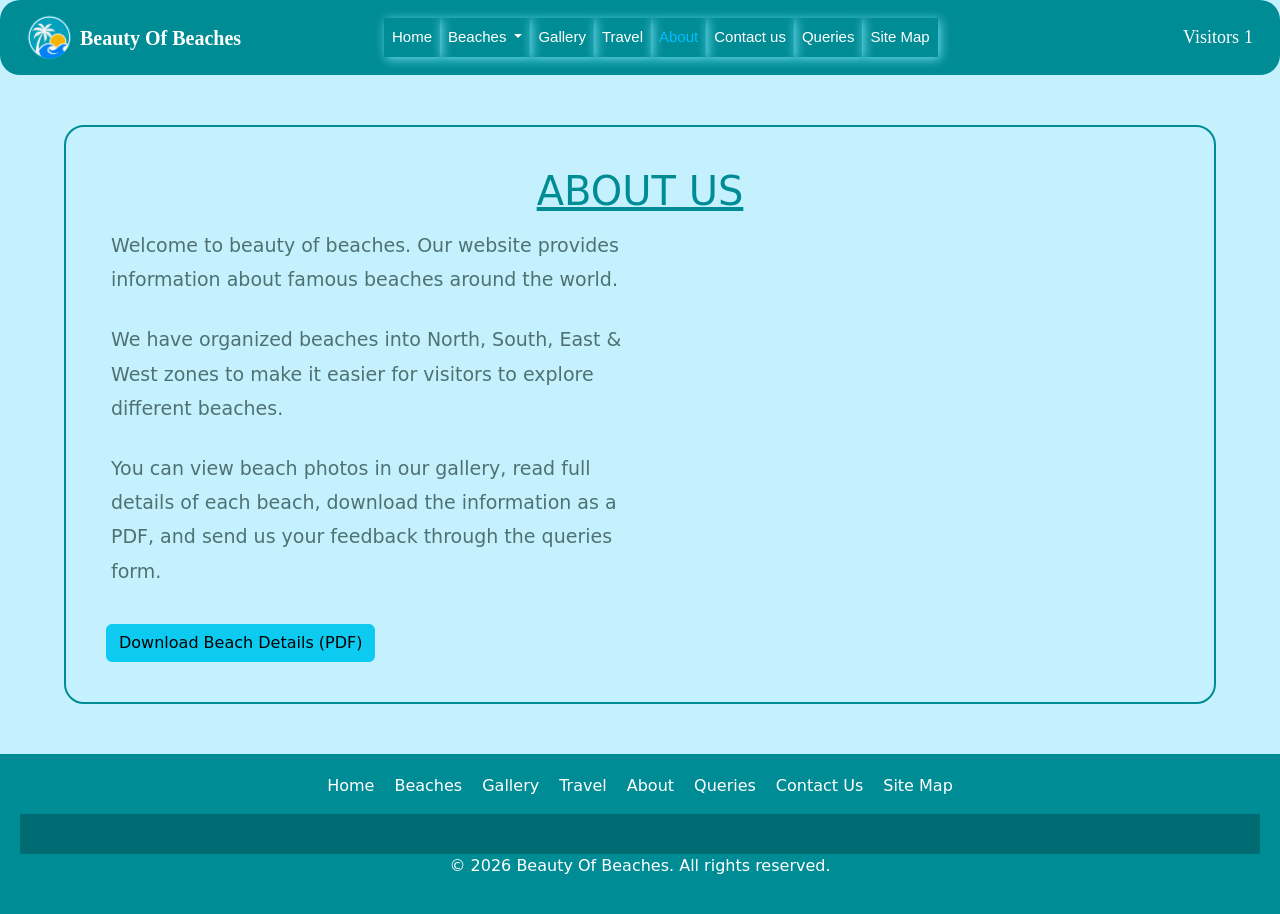
<file: about.html>
<!DOCTYPE html>
<html lang="en">

<head>
    <meta charset="UTF-8">
    <meta name="viewport" content="width=device-width, initial-scale=1.0">
    <title>B.O.B</title>
    <link href="https://cdn.jsdelivr.net/npm/bootstrap@5.3.8/dist/css/bootstrap.min.css" rel="stylesheet">
    <script src="https://cdn.jsdelivr.net/npm/bootstrap@5.3.8/dist/js/bootstrap.bundle.min.js"></script>
    <link rel="stylesheet" href="style.css">
</head>

<body>
    <nav class="navbar navbar-expand-lg bg-dark navbar-dark">
        <div class="container-fluid"> <a class="navbar-brand d-flex align-items-center gap-2" href="#home"><img src="logo.JPG.jpg" alt="logo">
            <span class="fw-bold text-white fs-5" style="font-family: Georgia, serif;" >Beauty Of Beaches</span></a> 
            <button class="navbar-toggler" type="button" data-bs-toggle="collapse" data-bs-target="#collapsibleNavbar">
                <span class="navbar-toggler-icon"></span> </button>
            <div class="collapse navbar-collapse" id="collapsibleNavbar">
                <ul class="navbar-nav">
                    <li class="nav-item"> <a class="nav-link" href="index.html#home">Home</a> </li>
                    <li class="nav-item dropdown">
                        <a class="nav-link dropdown-toggle" href="#" data-bs-toggle="dropdown">
                            Beaches
                        </a>
                            <ul class="dropdown-menu">
                                <li><a class="dropdown-item" href="Beaches.html#north">North</a></li>
                                <li><a class="dropdown-item" href="Beaches.html#east">East</a></li>
                                <li><a class="dropdown-item" href="Beaches.html#south">South</a></li>
                                <li><a class="dropdown-item" href="Beaches.html#west">West</a></li>
                            </ul>
                    </li>
                    <li class="nav-item"> <a class="nav-link" href="gallery.html#gallery">Gallery</a> </li>
                    <li class="nav-item"> <a class="nav-link" href="travel.html#travel">Travel</a> </li>
                    <li class="nav-item"> <a class="nav-link" href="about.html#about">About</a> </li>
                    <li class="nav-item"> <a class="nav-link" href="contact.html#contact">Contact us</a> </li>
                    <li class="nav-item"> <a class="nav-link" href="queries.html#queries">Queries</a> </li>
                    <li class="nav-item"> <a class="nav-link" href="sitemap.html#sitemap">Site Map</a> </li>
                    
                </ul>
            </div>
            <div class="visitor-count"> <span>Visitors</span> <span id="visitorCount">0</span> </div>
        </div>
    </nav>
   

<section id="about">
    <h1 ><u>ABOUT US</u></h1>
    <div class="row align-items-center">
        <div class="col-12 col-md-6">
            <p>Welcome to beauty of beaches. Our website provides information about famous beaches around the world.</p>
            <p>We have organized beaches into North, South, East & West zones to make it easier for visitors to explore different beaches.</p>
            <p>You can view beach photos in our gallery, read full details of each beach, download the information as a PDF, and send us your feedback through the queries form.</p>
            <a href="beach-details.pdf" download class="btn btn-info">Download Beach Details (PDF)</a>
        </div>
        <div class="col-12 col-md-6">
            <iframe src="https://www.google.com/maps/embed?pb=!1m18!1m12!1m3!1d924029.5!2d66.8!3d24.86!2m3!1f0!2f0!3f0!3m2!1i1024!2i768!4f13.1!3m3!1m2!1s0x3eb33b8073e2be69%3A0x8f97e5cf6d3a5cb0!2sKarachi%2C%20Pakistan!5e0!3m2!1sen!2s!4v1234567890"
                width="100%" height="300" style="border:0;" allowfullscreen="" loading="lazy">
            </iframe>
        </div>
    </div>
</section>

<footer>
    <ul>
        <li> <a class="footer-link" href="#home">Home</a> </li>
        <li> <a class="footer-link" href="#zones">Beaches</a> </li>
        <li> <a class="footer-link" href="#gallery">Gallery</a> </li>
        <li> <a class="footer-link" href="#travel">Travel</a> </li>
        <li> <a class="footer-link" href="#about">About</a> </li>
        <li> <a class="footer-link" href="#queries">Queries</a> </li>
         <li> <a class="footer-link" href="#contact">Contact Us</a> </li>
         <li> <a class="footer-link" href="#sitemap">Site Map</a> </li>

        </ul>
        <div id="tickerBar">
            <div id="ticker">Loading...</div>
        </div>
        <p>© 2026 Beauty Of Beaches. All rights reserved.</p>
</footer>
<script src="script.js"></script>
</body>

</html>
</file>
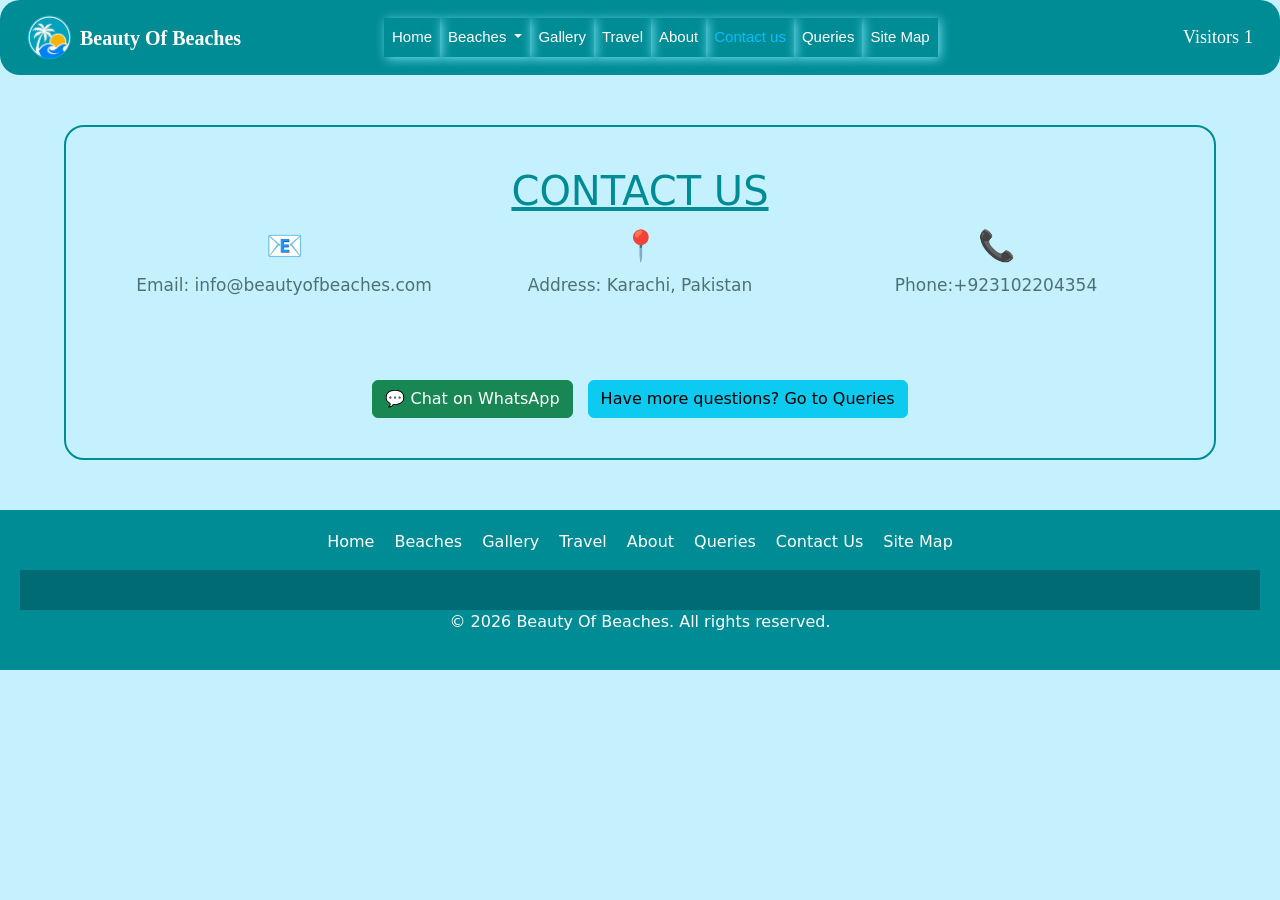
<file: contact.html>
<!DOCTYPE html>
<html lang="en">

<head>
    <meta charset="UTF-8">
    <meta name="viewport" content="width=device-width, initial-scale=1.0">
    <title>B.O.B</title>
    <link href="https://cdn.jsdelivr.net/npm/bootstrap@5.3.8/dist/css/bootstrap.min.css" rel="stylesheet">
    <script src="https://cdn.jsdelivr.net/npm/bootstrap@5.3.8/dist/js/bootstrap.bundle.min.js"></script>
    <link rel="stylesheet" href="style.css">
</head>

<body>
    <nav class="navbar navbar-expand-lg bg-dark navbar-dark">
        <div class="container-fluid"> <a class="navbar-brand d-flex align-items-center gap-2" href="#home"><img src="logo.JPG.jpg" alt="logo">
            <span class="fw-bold text-white fs-5" style="font-family: Georgia, serif;" >Beauty Of Beaches</span></a> 
            <button class="navbar-toggler" type="button" data-bs-toggle="collapse" data-bs-target="#collapsibleNavbar">
                <span class="navbar-toggler-icon"></span> </button>
            <div class="collapse navbar-collapse" id="collapsibleNavbar">
               <ul class="navbar-nav">
                    <li class="nav-item"> <a class="nav-link" href="index.html#home">Home</a> </li>
                    <li class="nav-item dropdown">
                        <a class="nav-link dropdown-toggle" href="#" data-bs-toggle="dropdown">
                            Beaches
                        </a>
                            <ul class="dropdown-menu">
                                <li><a class="dropdown-item" href="Beaches.html#north">North</a></li>
                                <li><a class="dropdown-item" href="Beaches.html#east">East</a></li>
                                <li><a class="dropdown-item" href="Beaches.html#south">South</a></li>
                                <li><a class="dropdown-item" href="Beaches.html#west">West</a></li>
                            </ul>
                    </li>
                    <li class="nav-item"> <a class="nav-link" href="gallery.html#gallery">Gallery</a> </li>
                    <li class="nav-item"> <a class="nav-link" href="travel.html#travel">Travel</a> </li>
                    <li class="nav-item"> <a class="nav-link" href="about.html#about">About</a> </li>
                    <li class="nav-item"> <a class="nav-link" href="contact.html#contact">Contact us</a> </li>
                    <li class="nav-item"> <a class="nav-link" href="queries.html#queries">Queries</a> </li>
                    <li class="nav-item"> <a class="nav-link" href="sitemap.html#sitemap">Site Map</a> </li>
                    
                </ul>
            </div>
            <div class="visitor-count"> <span>Visitors</span> <span id="visitorCount">0</span> </div>
        </div>
    </nav>
 
<section id="contact">
    <h1 ><u>CONTACT US</u></h1>
    <div class="container">
        <div class="row gy-3 gx-4  text-center">
            <div class="col-12 col-md-4">
                <div class="contact-icon">📧</div>
                <p>Email: info@beautyofbeaches.com</p> 
            </div>
            <div class="col-12 col-md-4">
                <div class="contact-icon">📍</div>
                <p>Address: 
                Karachi, Pakistan</p>
            </div>
            <div class="col-12 col-md-4">
                <div class="contact-icon">📞</div>
                <p>Phone:+923102204354</p>
            </div>
        </div>
        <div class="contact-extra">
            <a href="https://wa.me/923102204354" target="_blank" class="btn btn-success">
                💬 Chat on WhatsApp
            </a>
            <a href="queries.html" class="btn btn-info">
                Have more questions? Go to Queries
            </a>
        </div>
    </div>
    </section>

<footer>
    <ul>
        <li> <a class="footer-link" href="#home">Home</a> </li>
        <li> <a class="footer-link" href="#zones">Beaches</a> </li>
        <li> <a class="footer-link" href="#gallery">Gallery</a> </li>
        <li> <a class="footer-link" href="#travel">Travel</a> </li>
        <li> <a class="footer-link" href="#about">About</a> </li>
        <li> <a class="footer-link" href="#queries">Queries</a> </li>
         <li> <a class="footer-link" href="#contact">Contact Us</a> </li>
         <li> <a class="footer-link" href="#sitemap">Site Map</a> </li>

        </ul>
        <div id="tickerBar">
            <div id="ticker">Loading...</div>
        </div>
        <p>© 2026 Beauty Of Beaches. All rights reserved.</p>
</footer>
<script src="script.js"></script>
</body>

</html>
</file>
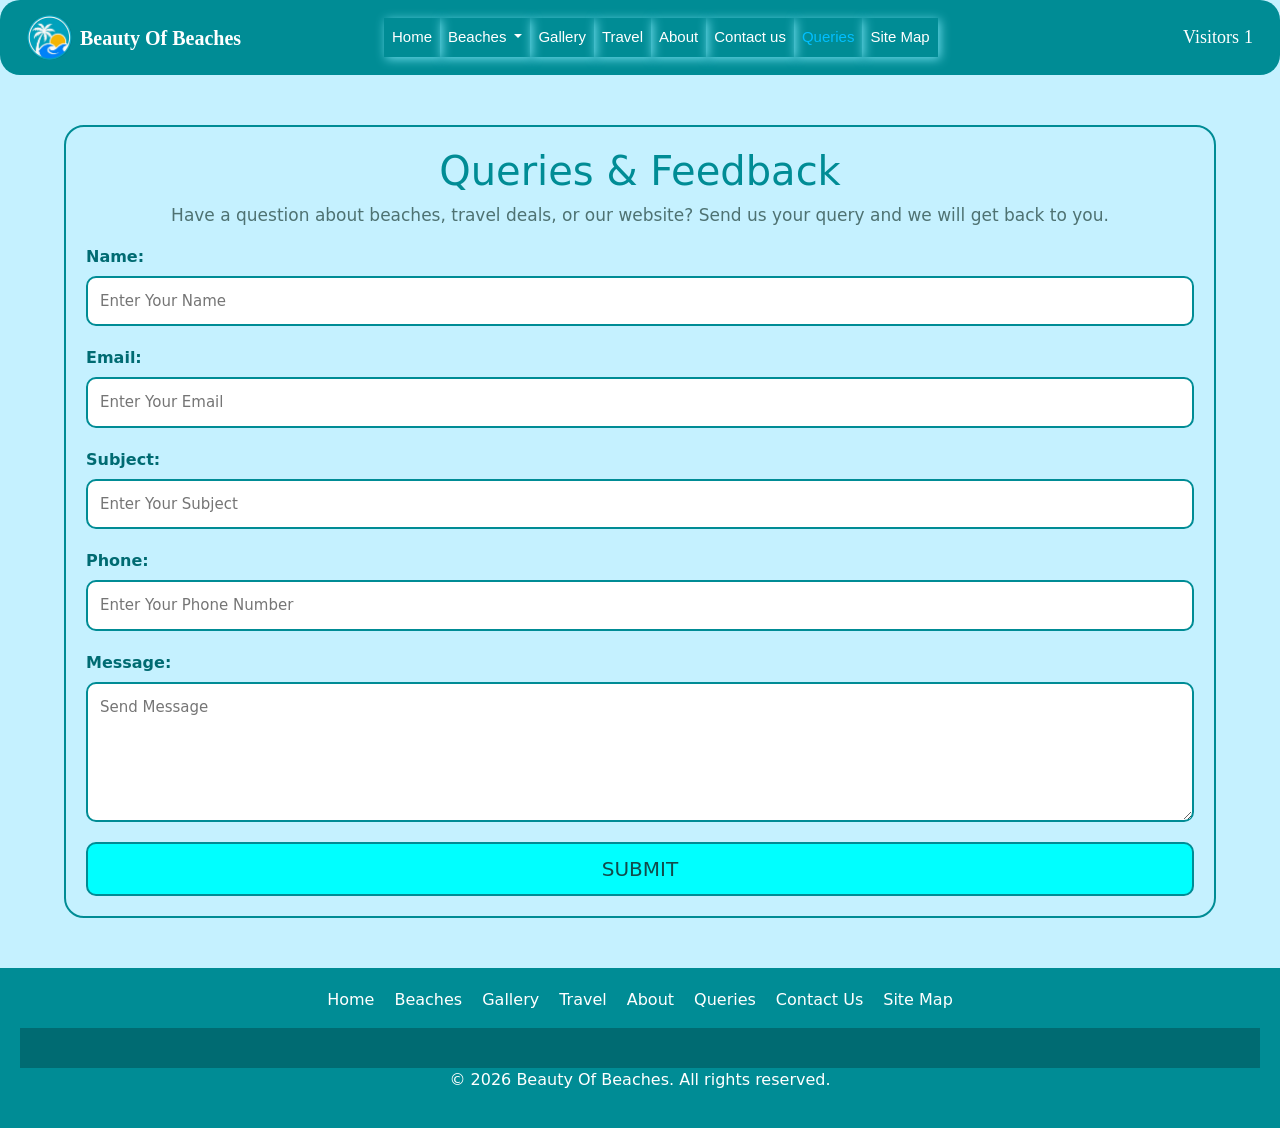
<file: queries.html>
<!DOCTYPE html>
<html lang="en">

<head>
    <meta charset="UTF-8">
    <meta name="viewport" content="width=device-width, initial-scale=1.0">
    <title>B.O.B</title>
    <link href="https://cdn.jsdelivr.net/npm/bootstrap@5.3.8/dist/css/bootstrap.min.css" rel="stylesheet">
    <script src="https://cdn.jsdelivr.net/npm/bootstrap@5.3.8/dist/js/bootstrap.bundle.min.js"></script>
    <link rel="stylesheet" href="style.css">
</head>

<body>
    <nav class="navbar navbar-expand-lg bg-dark navbar-dark">
        <div class="container-fluid"> <a class="navbar-brand d-flex align-items-center gap-2" href="#home"><img src="logo.JPG.jpg" alt="logo">
            <span class="fw-bold text-white fs-5" style="font-family: Georgia, serif;" >Beauty Of Beaches</span></a> 
            <button class="navbar-toggler" type="button" data-bs-toggle="collapse" data-bs-target="#collapsibleNavbar">
                <span class="navbar-toggler-icon"></span> </button>
            <div class="collapse navbar-collapse" id="collapsibleNavbar">
              <ul class="navbar-nav">
                    <li class="nav-item"> <a class="nav-link" href="index.html#home">Home</a> </li>
                    <li class="nav-item dropdown">
                        <a class="nav-link dropdown-toggle" href="#" data-bs-toggle="dropdown">
                            Beaches
                        </a>
                            <ul class="dropdown-menu">
                                <li><a class="dropdown-item" href="Beaches.html#north">North</a></li>
                                <li><a class="dropdown-item" href="Beaches.html#east">East</a></li>
                                <li><a class="dropdown-item" href="Beaches.html#south">South</a></li>
                                <li><a class="dropdown-item" href="Beaches.html#west">West</a></li>
                            </ul>
                    </li>
                    <li class="nav-item"> <a class="nav-link" href="gallery.html#gallery">Gallery</a> </li>
                    <li class="nav-item"> <a class="nav-link" href="travel.html#travel">Travel</a> </li>
                    <li class="nav-item"> <a class="nav-link" href="about.html#about">About</a> </li>
                    <li class="nav-item"> <a class="nav-link" href="contact.html#contact">Contact us</a> </li>
                    <li class="nav-item"> <a class="nav-link" href="queries.html#queries">Queries</a> </li>
                    <li class="nav-item"> <a class="nav-link" href="sitemap.html#sitemap">Site Map</a> </li>
                    
                </ul>
            </div>
            <div class="visitor-count"> <span>Visitors</span> <span id="visitorCount">0</span> </div>
        </div>
    </nav>
   
<section id="queries">
    <h1>Queries & Feedback</h1>
    <p class="queries-intro">Have a question about beaches, travel deals, or our website? Send us your query and we will get back to you.</p>
    <form>
        <div class="form-group">
            <label for="name">Name:</label>
            <input type="text" id="name" name="name" placeholder="Enter Your Name">
        </div>
        <div class="form-group">
            <label for="email">Email:</label>
            <input type="email"  id="email" name="email" placeholder="Enter Your Email">
        </div>
        <div class="form-group">
            <label for="subject">Subject:</label>
            <input type="text" id="subject" name="subject" placeholder="Enter Your Subject">
        </div>
        <div class="form-group"> 
    <label for="phone">Phone:</label> 
    <input type="tel" id="phone" name="phone" placeholder="Enter Your Phone Number"> 
    </div>
        <div class="form-group message-group">      
            <label for="message">Message:</label>
            <textarea id="message" name="message" rows="5" placeholder="Send Message"></textarea>
        </div>
            <button type="submit">SUBMIT</button>
        
    </form>
</section>

<footer>
    <ul>
        <li> <a class="footer-link" href="#home">Home</a> </li>
        <li> <a class="footer-link" href="#zones">Beaches</a> </li>
        <li> <a class="footer-link" href="#gallery">Gallery</a> </li>
        <li> <a class="footer-link" href="#travel">Travel</a> </li>
        <li> <a class="footer-link" href="#about">About</a> </li>
        <li> <a class="footer-link" href="#queries">Queries</a> </li>
         <li> <a class="footer-link" href="#contact">Contact Us</a> </li>
         <li> <a class="footer-link" href="#sitemap">Site Map</a> </li>

        </ul>
        <div id="tickerBar">
            <div id="ticker">Loading...</div>
        </div>
        <p>© 2026 Beauty Of Beaches. All rights reserved.</p>
</footer>
<script src="script.js"></script>
</body>

</html>
</file>
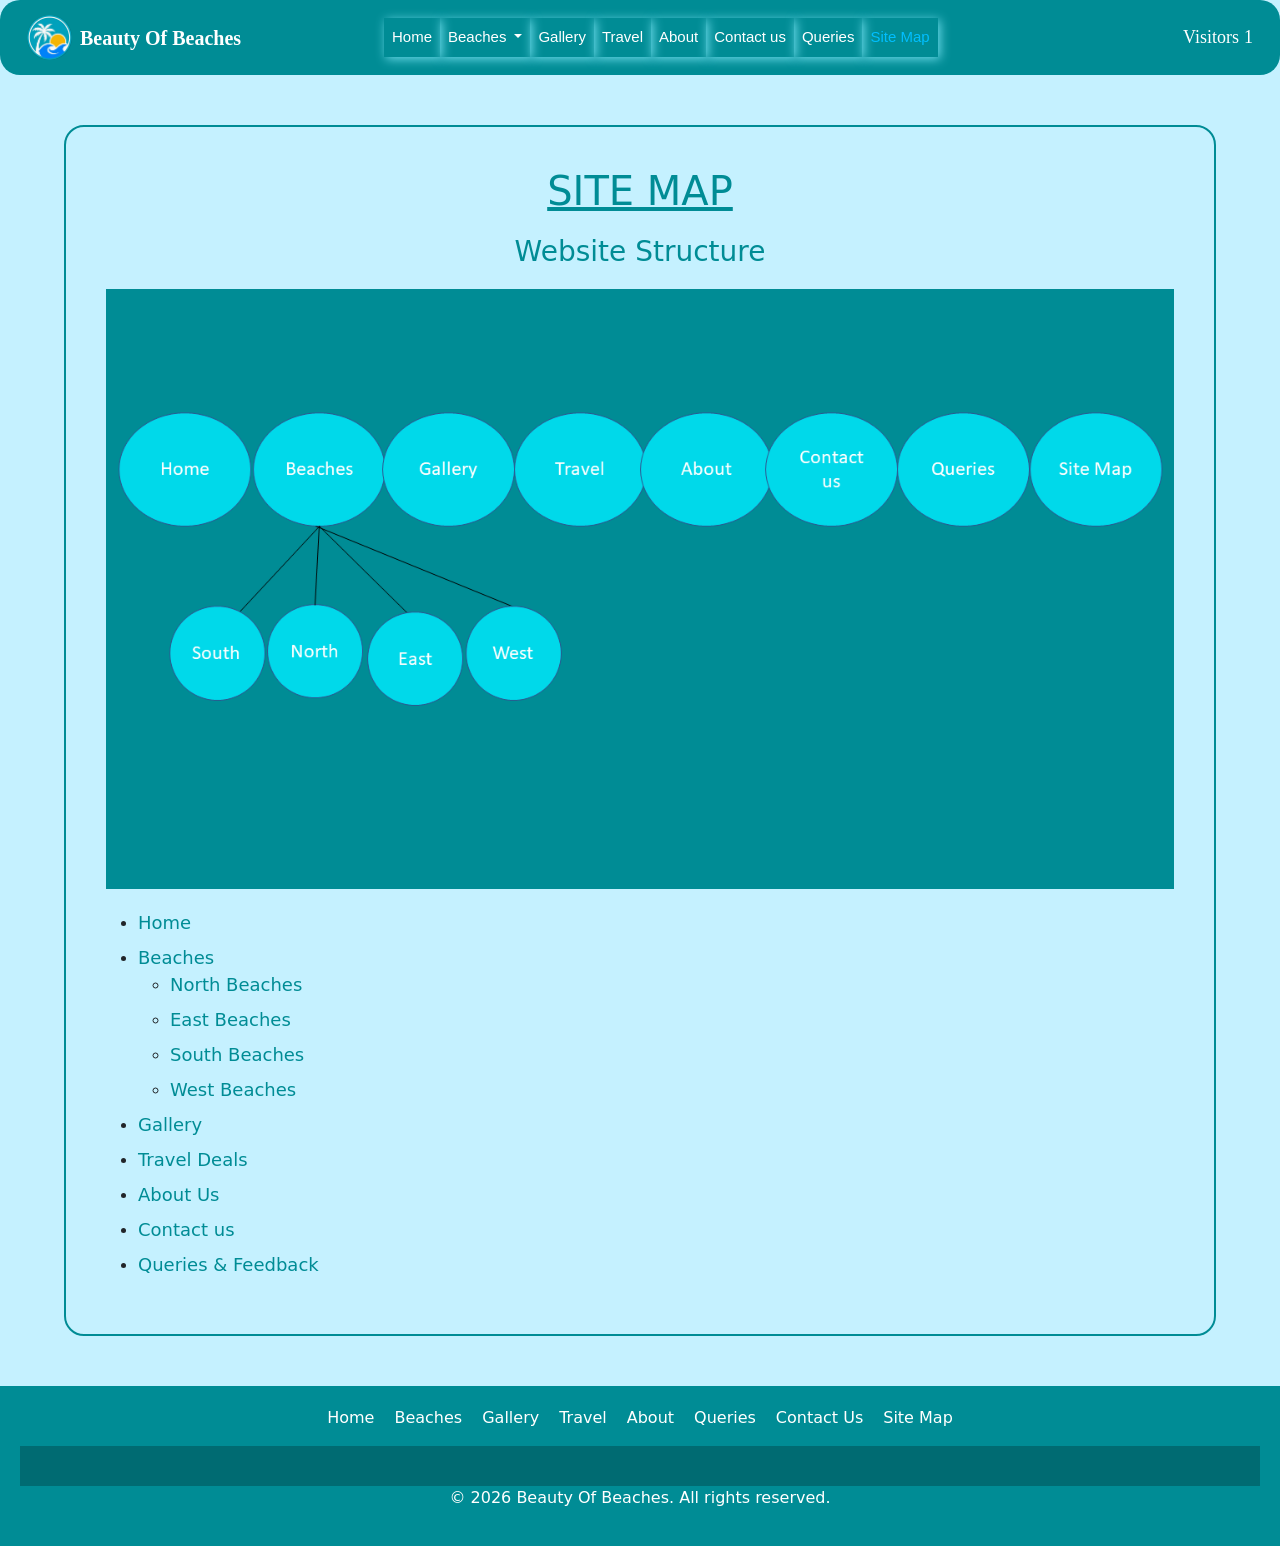
<file: sitemap.html>
<!DOCTYPE html>
<html lang="en">

<head>
    <meta charset="UTF-8">
    <meta name="viewport" content="width=device-width, initial-scale=1.0">
    <title>B.O.B</title>
    <link href="https://cdn.jsdelivr.net/npm/bootstrap@5.3.8/dist/css/bootstrap.min.css" rel="stylesheet">
    <script src="https://cdn.jsdelivr.net/npm/bootstrap@5.3.8/dist/js/bootstrap.bundle.min.js"></script>
    <link rel="stylesheet" href="style.css">
</head>

<body>
    <nav class="navbar navbar-expand-lg bg-dark navbar-dark">
        <div class="container-fluid"> <a class="navbar-brand d-flex align-items-center gap-2" href="#home"><img src="logo.JPG.jpg" alt="logo">
            <span class="fw-bold text-white fs-5" style="font-family: Georgia, serif;" >Beauty Of Beaches</span></a> 
            <button class="navbar-toggler" type="button" data-bs-toggle="collapse" data-bs-target="#collapsibleNavbar">
                <span class="navbar-toggler-icon"></span> </button>
            <div class="collapse navbar-collapse" id="collapsibleNavbar">
               <ul class="navbar-nav">
                    <li class="nav-item"> <a class="nav-link" href="index.html#home">Home</a> </li>
                    <li class="nav-item dropdown">
                        <a class="nav-link dropdown-toggle" href="#" data-bs-toggle="dropdown">
                            Beaches
                        </a>
                            <ul class="dropdown-menu">
                                <li><a class="dropdown-item" href="Beaches.html#north">North</a></li>
                                <li><a class="dropdown-item" href="Beaches.html#east">East</a></li>
                                <li><a class="dropdown-item" href="Beaches.html#south">South</a></li>
                                <li><a class="dropdown-item" href="Beaches.html#west">West</a></li>
                            </ul>
                    </li>
                    <li class="nav-item"> <a class="nav-link" href="gallery.html#gallery">Gallery</a> </li>
                    <li class="nav-item"> <a class="nav-link" href="travel.html#travel">Travel</a> </li>
                    <li class="nav-item"> <a class="nav-link" href="about.html#about">About</a> </li>
                    <li class="nav-item"> <a class="nav-link" href="contact.html#contact">Contact us</a> </li>
                    <li class="nav-item"> <a class="nav-link" href="queries.html#queries">Queries</a> </li>
                    <li class="nav-item"> <a class="nav-link" href="sitemap.html#sitemap">Site Map</a> </li>
                    
                </ul>
            </div>
            <div class="visitor-count"> <span>Visitors</span> <span id="visitorCount">0</span> </div>
        </div>
    </nav>
  
<section id="sitemap">
    <h1><u>SITE MAP</u></h1>

     <h3>Website Structure</h3>
    <img src="Sitemap.png" alt="Site Map Diagram" class="sitemap-img">
    <ul>
        <li><a href="#home">Home</a></li>
        <li><a href="#zones">Beaches</a>
            <ul>
                <li><a href="#north">North Beaches</a></li>
                <li><a href="#east">East Beaches</a></li>
                <li><a href="#south">South Beaches</a></li>
                <li><a href="#west">West Beaches</a></li>
            </ul>
        </li>
        <li><a href="#gallery">Gallery</a></li>
        <li><a href="#travel">Travel Deals</a></li>
        <li><a href="#about">About Us</a></li>
        <li><a href="#contact">Contact us</a></li>
        <li><a href="#queries">Queries & Feedback</a></li>
    </ul>
</section>
<footer>
    <ul>
        <li> <a class="footer-link" href="#home">Home</a> </li>
        <li> <a class="footer-link" href="#zones">Beaches</a> </li>
        <li> <a class="footer-link" href="#gallery">Gallery</a> </li>
        <li> <a class="footer-link" href="#travel">Travel</a> </li>
        <li> <a class="footer-link" href="#about">About</a> </li>
        <li> <a class="footer-link" href="#queries">Queries</a> </li>
         <li> <a class="footer-link" href="#contact">Contact Us</a> </li>
         <li> <a class="footer-link" href="#sitemap">Site Map</a> </li>

        </ul>
        <div id="tickerBar">
            <div id="ticker">Loading...</div>
        </div>
        <p>© 2026 Beauty Of Beaches. All rights reserved.</p>
</footer>
<script src="script.js"></script>
</body>

</html>
</file>
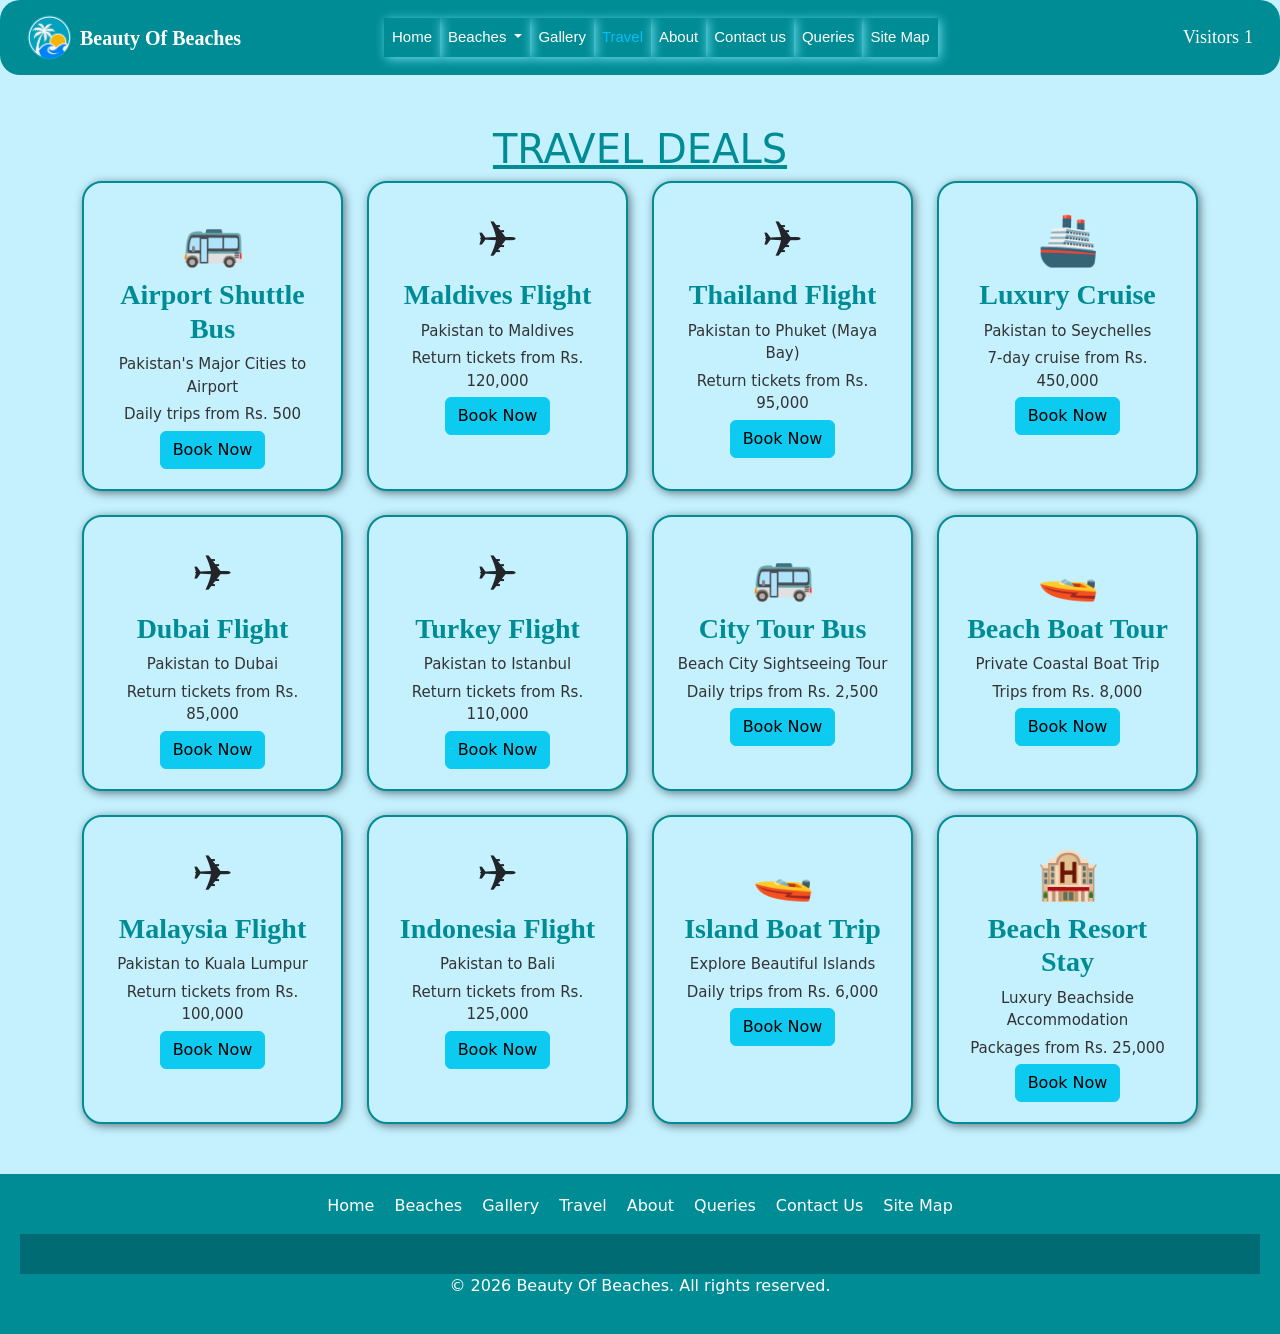
<file: travel.html>
<!DOCTYPE html>
<html lang="en">

<head>
    <meta charset="UTF-8">
    <meta name="viewport" content="width=device-width, initial-scale=1.0">
    <title>B.O.B</title>
    <link href="https://cdn.jsdelivr.net/npm/bootstrap@5.3.8/dist/css/bootstrap.min.css" rel="stylesheet">
    <script src="https://cdn.jsdelivr.net/npm/bootstrap@5.3.8/dist/js/bootstrap.bundle.min.js"></script>
    <link rel="stylesheet" href="style.css">
</head>

<body>
    <nav class="navbar navbar-expand-lg bg-dark navbar-dark">
        <div class="container-fluid"> <a class="navbar-brand d-flex align-items-center gap-2" href="#home"><img src="logo.JPG.jpg" alt="logo">
            <span class="fw-bold text-white fs-5" style="font-family: Georgia, serif;" >Beauty Of Beaches</span></a> 
            <button class="navbar-toggler" type="button" data-bs-toggle="collapse" data-bs-target="#collapsibleNavbar">
                <span class="navbar-toggler-icon"></span> </button>
            <div class="collapse navbar-collapse" id="collapsibleNavbar">
                <ul class="navbar-nav">
                    <li class="nav-item"> <a class="nav-link" href="index.html#home">Home</a> </li>
                    <li class="nav-item dropdown">
                        <a class="nav-link dropdown-toggle" href="#" data-bs-toggle="dropdown">
                            Beaches
                        </a>
                            <ul class="dropdown-menu">
                                <li><a class="dropdown-item" href="Beaches.html#north">North</a></li>
                                <li><a class="dropdown-item" href="Beaches.html#east">East</a></li>
                                <li><a class="dropdown-item" href="Beaches.html#south">South</a></li>
                                <li><a class="dropdown-item" href="Beaches.html#west">West</a></li>
                            </ul>
                    </li>
                    <li class="nav-item"> <a class="nav-link" href="gallery.html#gallery">Gallery</a> </li>
                    <li class="nav-item"> <a class="nav-link" href="travel.html#travel">Travel</a> </li>
                    <li class="nav-item"> <a class="nav-link" href="about.html#about">About</a> </li>
                    <li class="nav-item"> <a class="nav-link" href="contact.html#contact">Contact us</a> </li>
                    <li class="nav-item"> <a class="nav-link" href="queries.html#queries">Queries</a> </li>
                    <li class="nav-item"> <a class="nav-link" href="sitemap.html#sitemap">Site Map</a> </li>
                    
                </ul>
            </div>
            <div class="visitor-count"> <span>Visitors</span> <span id="visitorCount">0</span> </div>
        </div>
    </nav>

<section id="travel">
    <h1><u>TRAVEL DEALS</u></h1>
    <div class="container">
        <div class="row gx-4 gy-4">
            <div class="col-12 col-md-6 col-lg-3">
                <div class="travel-card">
                    <div class="travel-icon">🚌</div>
                    <h3>Airport Shuttle Bus</h3>
                    <p>Pakistan's Major Cities to Airport</p>
                    <p>Daily trips from Rs. 500</p>
                    <a href="contact.html" class="btn btn-info">Book Now</a>
                </div>
            </div>
            <div class="col-12 col-md-6 col-lg-3">
                <div class="travel-card">
                    <div class="travel-icon">✈️</div>
                     <h3>Maldives Flight</h3>
                    <p>Pakistan to Maldives</p>
                    <p>Return tickets from Rs. 120,000</p>
                    <a href="contact.html" class="btn btn-info">Book Now</a>
                </div>
            </div>
            <div class="col-12 col-md-6 col-lg-3">
                <div class="travel-card">
                    <div class="travel-icon">✈️</div>
                    <h3>Thailand Flight</h3>
                    <p>Pakistan to Phuket (Maya Bay)</p>
                    <p>Return tickets from Rs. 95,000</p>
                    <a href="contact.html" class="btn btn-info">Book Now</a>
                </div>
            </div>
            <div class="col-12 col-md-6 col-lg-3">
                <div class="travel-card">
                    <div class="travel-icon">🚢</div>
                    <h3>Luxury Cruise</h3>
                    <p>Pakistan to Seychelles</p>
                    <p>7-day cruise from Rs. 450,000</p>
                    <a href="contact.html" class="btn btn-info">Book Now</a>
                </div>
            </div>
        <div class="col-12 col-md-6 col-lg-3">
            <div class="travel-card">
                <div class="travel-icon">✈️</div>
                <h3>Dubai Flight</h3>
                <p>Pakistan to Dubai</p>
                <p>Return tickets from Rs. 85,000</p>
                <a href="#contact.html" class="btn btn-info">Book Now</a>
            </div>
        </div>

        <div class="col-12 col-md-6 col-lg-3">
            <div class="travel-card">
                <div class="travel-icon">✈️</div>
                <h3>Turkey Flight</h3>
                <p>Pakistan to Istanbul</p>
                <p>Return tickets from Rs. 110,000</p>
                <a href="#contact.html" class="btn btn-info">Book Now</a>
            </div>
        </div>

        <div class="col-12 col-md-6 col-lg-3">
            <div class="travel-card">
                <div class="travel-icon">🚌</div>
                <h3>City Tour Bus</h3>
                <p>Beach City Sightseeing Tour</p>
                <p>Daily trips from Rs. 2,500</p>
                <a href="#contact.html" class="btn btn-info">Book Now</a>
            </div>
        </div>

        <div class="col-12 col-md-6 col-lg-3">
            <div class="travel-card">
                <div class="travel-icon">🚤</div>
                <h3>Beach Boat Tour</h3>
                <p>Private Coastal Boat Trip</p>
                <p>Trips from Rs. 8,000</p>
                <a href="#contact.html" class="btn btn-info">Book Now</a>
            </div>
        </div>

                <div class="col-12 col-md-6 col-lg-3">
            <div class="travel-card">
                <div class="travel-icon">✈️</div>
                <h3>Malaysia Flight</h3>
                <p>Pakistan to Kuala Lumpur</p>
                <p>Return tickets from Rs. 100,000</p>
                <a href="#contact.html" class="btn btn-info">Book Now</a>
            </div>
        </div>

        <div class="col-12 col-md-6 col-lg-3">
            <div class="travel-card">
                <div class="travel-icon">✈️</div>
                <h3>Indonesia Flight</h3>
                <p>Pakistan to Bali</p>
                <p>Return tickets from Rs. 125,000</p>
                <a href="#contact.html" class="btn btn-info">Book Now</a>
            </div>
        </div>

        <div class="col-12 col-md-6 col-lg-3">
            <div class="travel-card">
                <div class="travel-icon">🚤</div>
                <h3>Island Boat Trip</h3>
                <p>Explore Beautiful Islands</p>
                <p>Daily trips from Rs. 6,000</p>
                <a href="#contact.html" class="btn btn-info">Book Now</a>
            </div>
        </div>

        <div class="col-12 col-md-6 col-lg-3">
            <div class="travel-card">
                <div class="travel-icon">🏨</div>
                <h3>Beach Resort Stay</h3>
                <p>Luxury Beachside Accommodation</p>
                <p>Packages from Rs. 25,000</p>
                <a href="#contact.html" class="btn btn-info">Book Now</a>
            </div>
        </div>
            
        </div>
    </div>
</section>


<footer>
    <ul>
        <li> <a class="footer-link" href="#home">Home</a> </li>
        <li> <a class="footer-link" href="#zones">Beaches</a> </li>
        <li> <a class="footer-link" href="#gallery">Gallery</a> </li>
        <li> <a class="footer-link" href="#travel">Travel</a> </li>
        <li> <a class="footer-link" href="#about">About</a> </li>
        <li> <a class="footer-link" href="#queries">Queries</a> </li>
         <li> <a class="footer-link" href="#contact">Contact Us</a> </li>
         <li> <a class="footer-link" href="#sitemap">Site Map</a> </li>

        </ul>
        <div id="tickerBar">
            <div id="ticker">Loading...</div>
        </div>
        <p>© 2026 Beauty Of Beaches. All rights reserved.</p>
</footer>
<script src="script.js"></script>
</body>

</html>
</file>
<file: style.css>
body {
    background-color: rgb(197, 241, 255);
}
html {
    scroll-behavior: smooth;
}

.navbar {
    background-color: #008c95 !important;
    padding: 10px 15px !important;
    border: none !important;
    border-radius: 20px !important;
    position: fixed !important;
    top: 0 !important;
    left: 0 !important;
    z-index: 1000 !important;
    width: 100% !important;
}

.navbar-brand img {
    height: 45px;
    width: 45px;
    object-fit: contain;
    border: none;
    border-radius: 50%;
    
}

.navbar-brand:focus {
    outline: none !important;
    box-shadow: none !important;
    border: none !important;
}

@media (min-width: 992px) { 
    .navbar-nav { left: 30%; position: absolute; }
 }


.navbar-nav .nav-link {
    color: white !important;
    font-size: 15px;
    font-family: Verdana, Geneva, Tahoma, sans-serif;
    box-shadow: 2px 2px 10px rgb(109, 220, 235);
    text-decoration: none;
}

.navbar-nav .nav-link:hover {
    color: deepskyblue !important;
    transition: 1s;
}
.nav-link.active-link {
    color: deepskyblue !important;
}

.navbar-nav li a:focus {
    outline: none !important;
    box-shadow: none !important;
    border: none !important;
}
.dropdown-menu{
    background-color: #008c95;
    border: 2px solid #24708094;
    border-radius:10px;
    overflow: hidden;
     min-width: auto;
     
}

.dropdown-menu.show {
    opacity: 1;
    visibility: visible;
}


@media(min-width:992px){
    .dropdown-menu{
           left: 25%;
    transform: translateX(25%);
     display: block !important;
    opacity: 0;
    visibility: hidden;
    transition: opacity 0.4s ease;
}
    }

.dropdown-item{
    color:white ;
    transition: 1s;
}
.dropdown-item:hover{
    color:#008c95 ;
    background-color:white;
    
}

.navbar-collapse {
    transition: opacity 0.4s ease ;
    opacity: 0;
}

.navbar-collapse.show,
.navbar-collapse.collapsing {
    opacity: 1;
}

@media (min-width: 992px) {
    .navbar-collapse {
        opacity: 1;
    }
}
section, .north, .east, .south, .west {
    scroll-margin-top: 90px;
}

.visitor-count span {
    color: white;
    font-size: 18px;
    font-family: 'Times New Roman', Times, serif;
}



#myCarousel .carousel-inner {
    height: 500px !important;
}

#myCarousel .carousel-inner .carousel-item img {
    width: 100% !important;
    height: 500px !important;
    object-fit: cover !important;
}

#myCarousel .carousel-inner .carousel-item {
    position: relative;
}

#myCarousel .carousel-inner .carousel-item::after {
    content: "" !important;
    position: absolute;
    top: 0;
    left: 0;
    height: 100%;
    width: 100%;
    background-color: rgba(0, 0, 0, 0.50) !important;
}

.hero-text {
    position: absolute;
    top: 50%;
    left: 50%;
    transform: translate(-50%, -50%);
    text-align: center;
    color: white;
    z-index: 2;
    width: 80%;
}

.hero-text h1 {
    font-size: 45px;
    font-weight: bolder;
    font-family: 'Segoe UI', Tahoma, Geneva, Verdana, sans-serif;
}

.hero-text p {
    font-size: 20px;
}

.hero-text .btn {
    margin-top: 10px;
    padding: 10px 10px;
}

.main {
    width: 90%;
    margin: 50px auto;
}

.beach{
    background-color: rgb(197, 241, 255);
    border-radius: 10px;
    box-shadow: 2px 1px 10px rgba(0, 0, 0, 0.50);
    padding: 10px;
}
.beach:hover{
    transition: 1s;
    background-color: rgb(142, 255, 249);
    cursor: pointer;

}
.beach img{
    object-fit: cover;
    height: 200px;
    width: 100%;
}
.beach h2{
    color:  #008c95;
    font-size: 24px;
    font-weight: bold;
    font-family:  Georgia, 'Times New Roman', Times, serif;

}
.beach h4{
    color: #555;

}
/* .north,.east,.south,.west {
    background: rgb(87, 169, 175);
    padding: 30px;
    border-radius: 20px;
} */

    
    .beach p{
        color: #333;
        font-size: 15px;
        line-height: 1.6;
        font-family: Arial, sans-serif;
    }
    .north h1{
            color: #008c95;
    }
    .south h1{
            color: #008c95;
    }
    .east h1{
            color: #008c95;
    }
    .west h1{
            color: #008c95;
    }
    .beach img:hover{
        transition: 1s;
        transform: scale(1.02);
        z-index: 2;
        cursor: pointer;
    }
#gallery{
    margin-bottom: 15px;
}
    #gallery img {
        box-shadow: 2px 2px 10px black;
        transition: 1s;
        cursor: pointer;
        border: 2px solid #008c95;
        border-radius: 20px;
         width: 100%;
    height: 230px;
    object-fit: cover;
        
    }
    #gallery h1{
         color: #008c95;
    }
    #gallery img:hover {
    transform: scale(1.05);
}

#about h1,#contact h1{
    color: #008c95;
}
#about,#contact{
    width: 90%;
    margin: 50px auto;
    border: 2px solid #008c95;
    border-radius: 20px;
    padding: 40px;
}
#about p{
    font-size: 19px;
    padding: 5px;
    color:#4e7272;
    line-height: 1.8;
}
#about h1, #contact h1{
    text-align: center;
}
#contact p{
    font-size:17px;
    padding:5px;
    color:#4e7272;
    overflow-wrap: break-word;
}
.contact-icon{
    font-size: 30px;
}

#queries{
    width: 90%;
    margin: 50px auto;
    border: 2px solid #008c95;
    border-radius: 20px;
    padding: 20px;
}

#queries h1{
    text-align: center;
    color: #008c95;
}
.form-group{ 
    display: flex; 
    flex-direction: column;
    gap: 7px; 
    margin-bottom: 20px; 
}

#queries label{ 
    width: auto;
    color: #006b72;
    font-weight: bold;
}
   #queries input,
#queries textarea { 
    width: 100%;
    border: 2px solid #008c95;
    padding: 12px; 
    font-size: 15px; 
    border-radius: 10px;
    outline: none;
    transition: 0.4s;
    box-sizing: border-box;
}
#queries textarea {
    min-height: 140px;
    resize: vertical;
}
#queries button{
    border: 2px solid #008c95 ;
    border-radius:10px;
    background-color:aqua;
    color:#124b4b;
    width:100%;
    padding:10px;
    font-size:20px;
    transition: 1s;     
}
#queries button:hover{
    transform: scale(1.03);
    background-color: rgb(26, 180, 180);
    
}

.message-group{
    align-items: flex-start;
}
footer{
    background-color:#008c95;
    text-align: center;
    color: white;
    padding: 20px;
}
footer a{
    text-decoration: none;
    color: white;
    transition: 1s;
}
footer ul{
        list-style: none;
        padding: 0;
        display:flex;
        justify-content:center;
        gap:20px;
        flex-wrap:wrap;
    }
    footer a:hover {
    color: deepskyblue;
}
#tickerBar{
    overflow: hidden;
    white-space:nowrap;
    background-color: #006b72;
     padding: 8px 0;
}
#ticker {
    display: inline-block;
    padding-left: 100%;
    animation: tickerScroll 20s linear infinite;
}
@keyframes tickerScroll {
    from { transform: translateX(0); }
    to { transform: translateX(-100%); }
}
#sitemap{
    width:90%;
    margin: 50px auto;
    border: 2px solid #008c95;
    border-radius: 20px;
    padding: 40px;
}
#sitemap h1{
    text-align: center;
    color: #008c95;
}
#sitemap a{
    text-decoration: none;
    color: #008c95;
    font-size: 18px;
    transition: 1s;
}
#sitemap a:hover {
    color: deepskyblue;
}
#sitemap li{
    margin-bottom: 8px;
}
#travel {
    margin: 50px 0;
}

#travel h1 {
    color: #008c95;
    text-align: center;
}
.travel-card {
    background-color:  rgb(197, 241, 255);
    border: 2px solid #008c95;
    border-radius: 20px;
    text-align: center;
    padding: 20px;
    height: 100%;
    box-shadow:2px 2px 10px rgba(0, 0, 0, 0.50);
    transition: 1s;
    cursor: pointer;
}
.travel-card:hover {
    background-color: rgb(142, 255, 249);
    transform: scale(1.05);
}
.travel-icon{
    font-size: 50px;
}
.travel-card h3 {
    color: #008c95;
    font-family: Georgia, 'Times New Roman', Times, serif;
    font-weight: bold;
}
.travel-card p {
    color: #333;
    font-size: 15px;
    margin-bottom: 5px;
}
#queries input:focus,
#queries textarea:focus{
    border-color: deepskyblue;
    box-shadow: 0 0 8px rgba(0, 191, 255, 0.5);
}

.queries-intro{
    text-align: center;
    color: #4e7272;
    font-size: 17px;
}
body {
    padding-top: var(--navbar-height, 80px);
}
.contact-extra {
    margin-top: 60px;
    display: flex;
    justify-content: center;
    gap: 15px;
    flex-wrap: wrap;
}
#quick-explore {
    margin-top: 50px;
    margin-bottom: 50px;
}
#quick-explore h1 {
    text-align: center;
    color: #008c95;
}
#sitemap h3 {
    text-align: center;
    color: #008c95;
    margin-top: 20px;
}
.sitemap-img {
    display: block;
    max-width: 100%;
    height: auto;
    margin: 20px auto;
}
#about .btn {
    margin-top: 15px;
}
</file>
